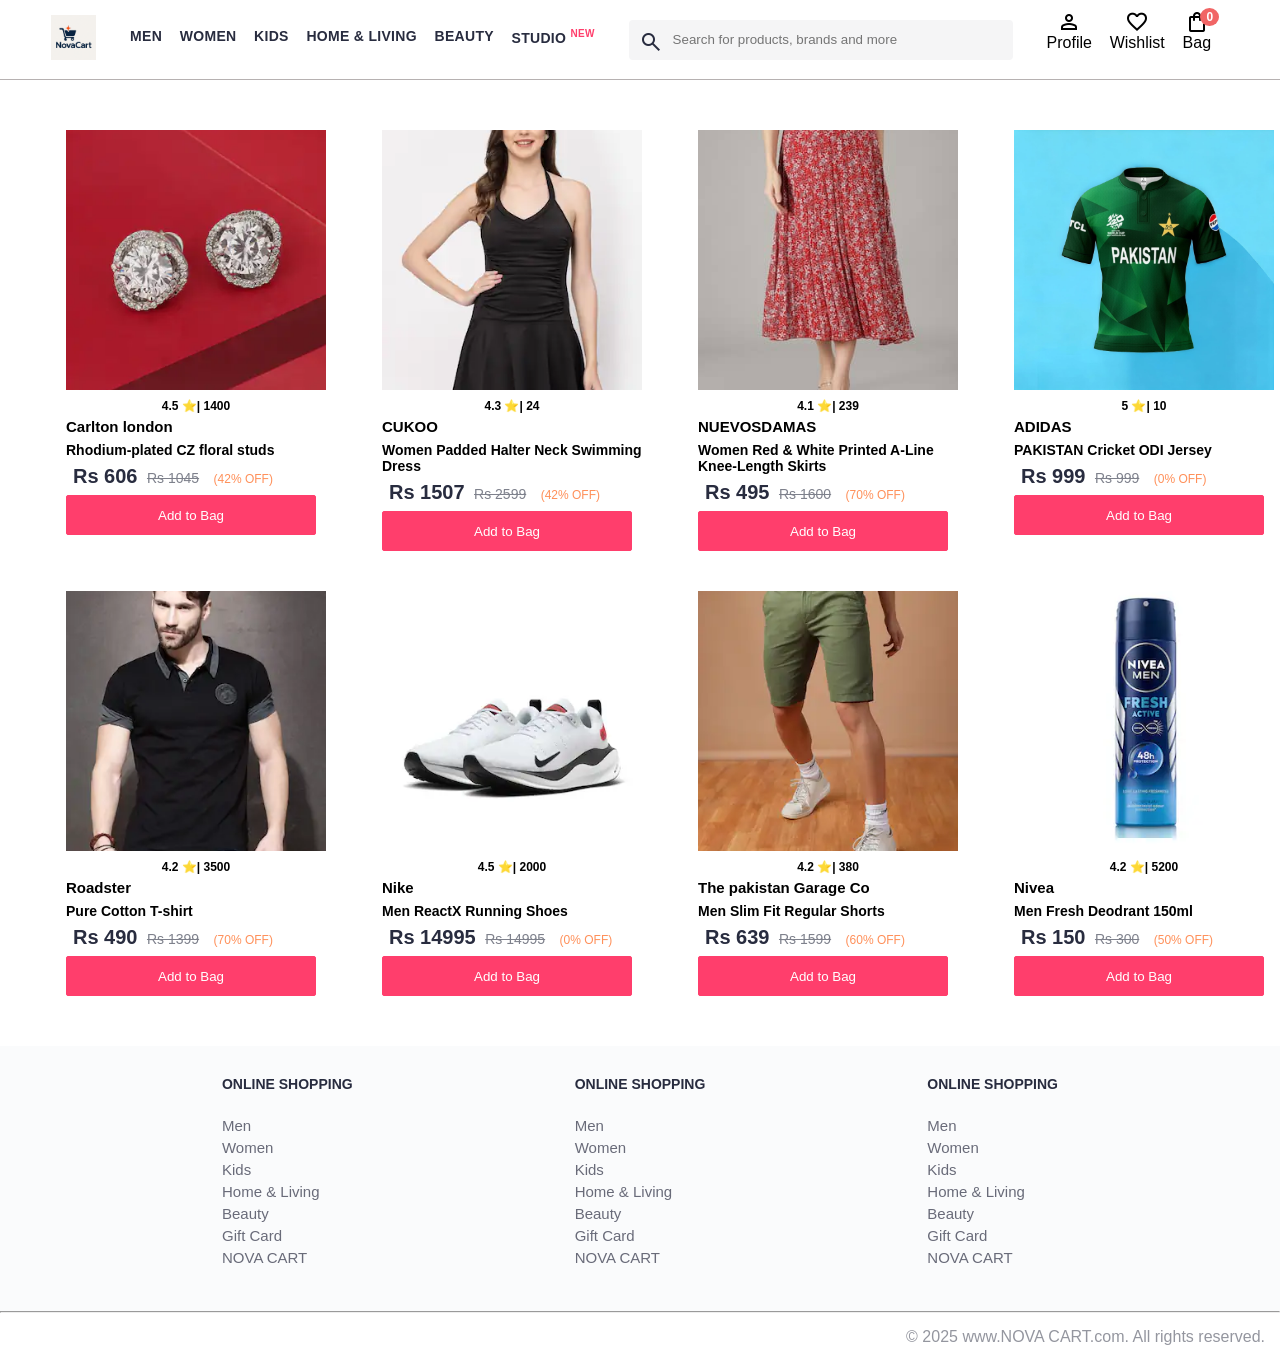
<file: index.html>
<!DOCTYPE html>
<html lang="en">
<head>
    <title>Nova-cart Shop </title>
    <link rel="stylesheet" href="page/script/css/index.css">
    <link rel="stylesheet" href="https://fonts.googleapis.com/css2?family=Material+Symbols+Outlined:opsz,wght,FILL,GRAD@20..48,100..700,0..1,-50..200" />
</head>
<body>
    <header>
        <div class="logo_container">
            <a href="#"><img class="myntra_home" src="page/images/web logo.png" alt="Myntra Home"></a>
        </div>
        <nav class="nav_bar">
            <a href="#">Men</a>
            <a href="#">Women</a>
            <a href="#">Kids</a>
            <a href="#">Home & Living</a>
            <a href="#">Beauty</a>
            <a href="#">Studio <sup>New</sup></a>
        </nav>
        <div class="search_bar">
            <span class="material-symbols-outlined search_icon">search</span>
            <input class="search_input" placeholder="Search for products, brands and more">
        </div>
        <div class="action_bar">
            <div class="action_container">
                <span class="material-symbols-outlined action_icon">person</span>
                <span class="action_name">Profile</span>
            </div>

            <div class="action_container">
                <span class="material-symbols-outlined action_icon">favorite</span>
                <span class="action_name">Wishlist</span>
            </div>

            <a class="action_container" href="page/script/bag.html">
                <span class="material-symbols-outlined action_icon">shopping_bag</span>
                <span class="action_name">Bag</span>
                <span class="bag_item_count">0</span>
            </a>
        </div>
    </header>
    <main>
        <div class="items_container">
        </div>
    </main>
    <footer>
        <div class="footer_container">
            <div class="footer_column">
                <h3>ONLINE SHOPPING</h3>

                <a href="#">Men</a>
                <a href="#">Women</a>
                <a href="#">Kids</a>
                <a href="#">Home & Living</a>
                <a href="#">Beauty</a>
                <a href="#">Gift Card</a>
                <a href="#">NOVA CART</a>
            </div>

            <div class="footer_column">
                <h3>ONLINE SHOPPING</h3>

                <a href="#">Men</a>
                <a href="#">Women</a>
                <a href="#">Kids</a>
                <a href="#">Home & Living</a>
                <a href="#">Beauty</a>
                <a href="#">Gift Card</a>
                <a href="#">NOVA CART</a>
            </div>

            <div class="footer_column">
                <h3>ONLINE SHOPPING</h3>

                <a href="#">Men</a>
                <a href="#">Women</a>
                <a href="#">Kids</a>
                <a href="#">Home & Living</a>
                <a href="#">Beauty</a>
                <a href="#">Gift Card</a>
                <a href="#">NOVA CART</a>
            </div>
        </div>
        <hr>

        <div class="copyright">
            © 2025 www.NOVA CART.com. All rights reserved.
        </div>
    </footer>

    <script src="page/script/index.js"></script>
    <script src="page/script/bag.js"></script>
</body>
</html>
</file>
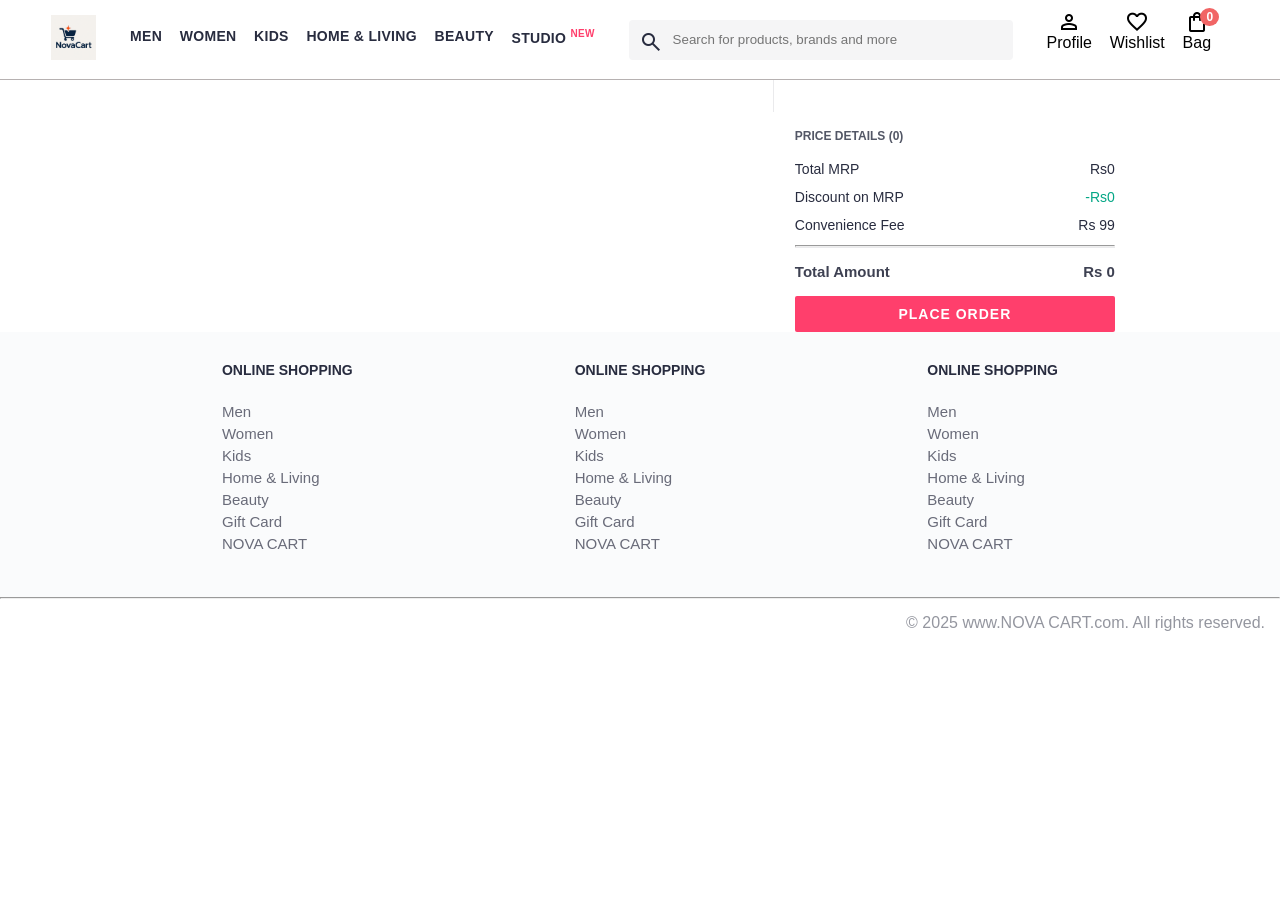
<file: page/script/bag.html>
<!DOCTYPE html>
<html lang="en">
<head>
    <title>Myntra Clone</title>
    <link rel="stylesheet" href="css/bag.css">
    <link rel="stylesheet" href="css/index.css">
    <link rel="stylesheet" href="https://fonts.googleapis.com/css2?family=Material+Symbols+Outlined:opsz,wght,FILL,GRAD@20..48,100..700,0..1,-50..200" />
</head>
<body>
    <header>
        <div class="logo_container">
            <a href="#"><img class="myntra_home" src="../images/web logo.png" alt="NOVA CART Home"></a>
        </div>
        <nav class="nav_bar">
            <a href="#">Men</a>
            <a href="#">Women</a>
            <a href="#">Kids</a>
            <a href="#">Home & Living</a>
            <a href="#">Beauty</a>
            <a href="#">Studio <sup>New</sup></a>
        </nav>
        <div class="search_bar">
            <span class="material-symbols-outlined search_icon">search</span>
            <input class="search_input" placeholder="Search for products, brands and more">
        </div>
        <div class="action_bar">
            <div class="action_container">
                <span class="material-symbols-outlined action_icon">person</span>
                <span class="action_name">Profile</span>
            </div>

            <div class="action_container">
                <span class="material-symbols-outlined action_icon">favorite</span>
                <span class="action_name">Wishlist</span>
            </div>

            <div class="action_container">
                <span class="material-symbols-outlined action_icon">shopping_bag</span>
                <span class="action_name">Bag</span>
                <span class="bag_item_count">0</span>
            </div>
        </div>
    </header>
    <main>
      <div class="bag-page">
        <div class="bag-items-container">


         </div>

        <div class="bag-summary">
          <div class="bag-details-container">
            <div class="price-header">PRICE DETAILS (2 Items) </div>
            <div class="price-item">
              <span class="price-item-tag">Total MRP</span>
              <span class="price-item-value">Rs1284</span>
            </div>
            <div class="price-item">
              <span class="price-item-tag">Discount on MRP</span>
              <span class="price-item-value priceDetail-base-discount">-Rs143</span>
            </div>
            <div class="price-item">
              <span class="price-item-tag">Convenience Fee</span>
              <span class="price-item-value">Rs 99</span>
            </div>
            <hr>
            <div class="price-footer">
              <span class="price-item-tag">Total Amount</span>
              <span class="price-item-value">Rs 1240</span>
            </div>
          </div>
          <button class="btn-place-order">
            <div class="css-xjhrni">PLACE ORDER</div>
          </button>
        </div>

      </div>
    </main>
    <footer>
        <div class="footer_container">
            <div class="footer_column">
                <h3>ONLINE SHOPPING</h3>

                <a href="#">Men</a>
                <a href="#">Women</a>
                <a href="#">Kids</a>
                <a href="#">Home & Living</a>
                <a href="#">Beauty</a>
                <a href="#">Gift Card</a>
                <a href="#">NOVA CART</a>
            </div>

            <div class="footer_column">
                <h3>ONLINE SHOPPING</h3>

                <a href="#">Men</a>
                <a href="#">Women</a>
                <a href="#">Kids</a>
                <a href="#">Home & Living</a>
                <a href="#">Beauty</a>
                <a href="#">Gift Card</a>
                <a href="#">NOVA CART</a>
            </div>

            <div class="footer_column">
                <h3>ONLINE SHOPPING</h3>

                <a href="#">Men</a>
                <a href="#">Women</a>
                <a href="#">Kids</a>
                <a href="#">Home & Living</a>
                <a href="#">Beauty</a>
                <a href="#">Gift Card</a>
                <a href="#">NOVA CART</a>
            </div>
        </div>
        <hr>

        <div class="copyright">
            © 2025 www.NOVA CART.com. All rights reserved.
        </div>
    </footer>
      
     <script src="index.js"></script>
     <script src="bag.js"></script>
</body>
</html>
</file>
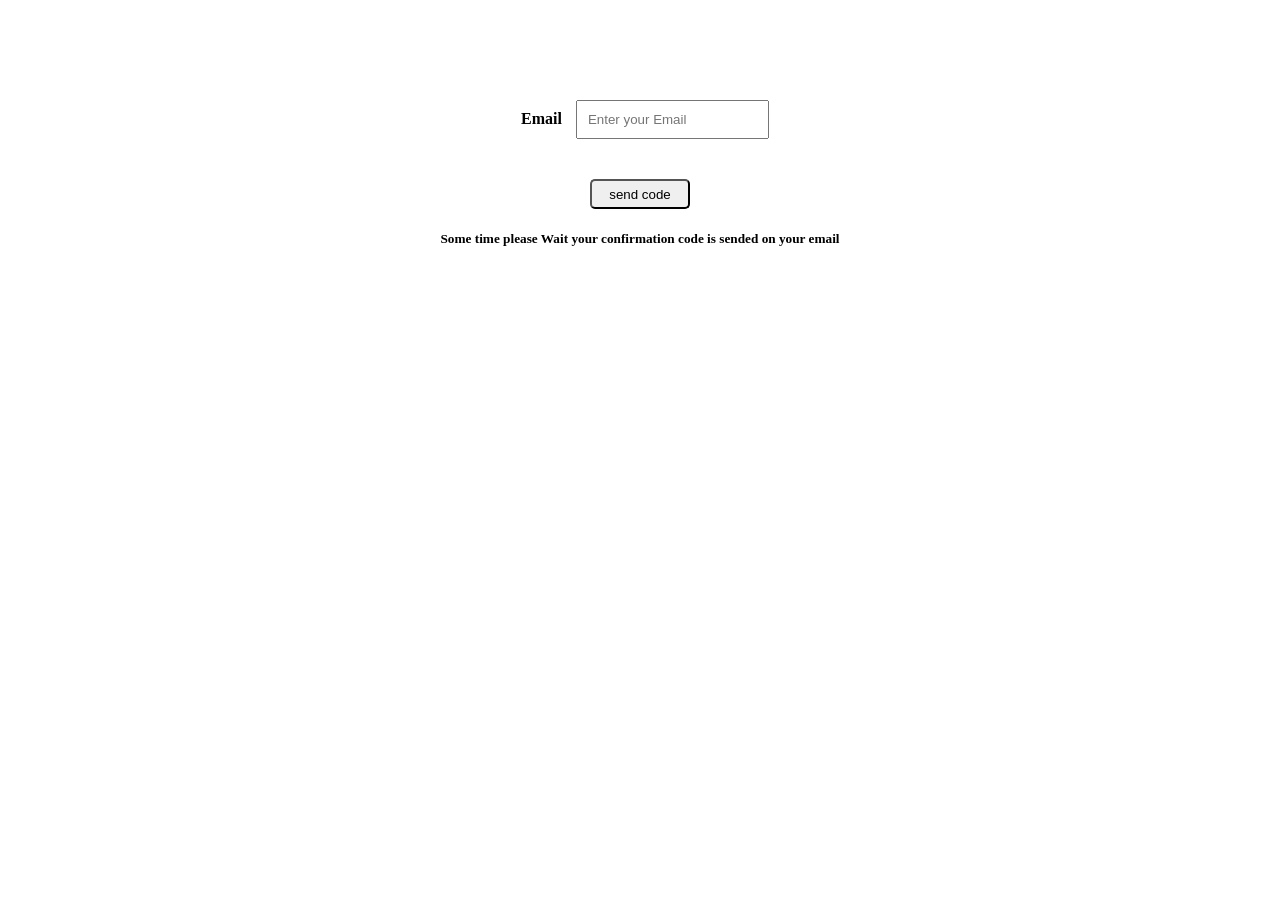
<file: page/script/forget password.html>
<!DOCTYPE html>
<html lang="en">
<head>
    
    <title>Login page</title>
</head>
<body>
    <div style="margin: auto; text-align: center; margin-top: 100px;">
        <label style="padding: 10px; font-size: 16px; font-weight: 700;" for="old-mail">Email</label>
        <input style="padding: 10px; margin-bottom: 20px  ;" type="email" name="email" id="old-mail" placeholder="Enter your Email" required>
        <br>
        <button style="margin-top: 20px; height: 30px; width: 100px;border-radius: 5px;">send code</button>

        <h5>Some time please Wait your confirmation code is sended on your email</h5>
            

    </div>

</body>
</html>
</file>
<file: page/script/css/index.css>
* {
    margin: 0;
    padding: 0;
    font-family: Assistant,-apple-system,BlinkMacSystemFont,Segoe UI,Roboto,Helvetica,Arial,sans-serif;
    box-sizing: border-box;
}
header {
    display: flex;
    background-color: #ffffff;
    height: 80px;
    justify-content: space-between;
    align-items: center;
    border-bottom: 1px solid #b6b1b1;
}
.myntra_home {
    height: 45px;
}
.logo_container {
    margin-left: 4%;
}
.action_bar {
    margin-right: 4%;
}
.nav_bar {
    display: flex;
    min-width: 500px;
    justify-content: space-evenly;
}
.nav_bar a {
    font-size: 14px;
    letter-spacing:.3px;
    color: #282c3f;
    font-weight: 700;
    text-transform: uppercase;
    text-decoration: none;
    padding: 28px 0;
    border-bottom: 5px solid #ffffff;
}
.nav_bar a:hover {
    border-bottom: 4px solid #f54e77;
}

.nav_bar a sup {
    color: #ff3f6c;
    font-size: 10px;
}

.search_bar {
    height: 40px;
    min-width: 200px;
    width: 30%;
    display: flex;
    align-items: center;
}
.search_icon {
    box-sizing: content-box;
    height: 20px;
    padding: 10px;

    background-color: #f5f5f6;
    color: #282c3f;
    font-weight: 300;
    border-radius: 4px 0 0 4px;
}
.search_input {
    color: #696e79;
    background-color: #f5f5f6;
    flex-grow: 1;
    height: 40px;
    border: 0;
    border-radius: 0 4px 4px 0;
}

.action_bar {
    display: flex;
    min-width: 200px;
    justify-content: space-evenly;
}

.action_container {
    display: flex;
    flex-direction: column;
    align-items: center;
}

/* Main section */
.banner_container {
    margin: 40px 0;
}
.banner_image {
    width: 100%;
}

.category_heading {
    text-transform: uppercase;
    color: #3e4152;
    letter-spacing: .15em;
    font-size: 1.8em;
    margin: 50px 0 10px 30px;
    max-height: 5em;
    font-weight: 700;
}

.category-items,.items_container {
    width: 100%;
    margin: 50px 10%;
    display: flex;
    flex-wrap: wrap;
    justify-content: space-evenly;
}

.sale_item {
    width: 250px;
}

.footer_container {
    padding: 30px 0px 40px 0px;
    background: #FAFBFC;
    display: flex;
    justify-content: space-evenly;
}

.footer_column {
    display: flex;
    flex-direction: column;
}

.footer_column h3 {
    color: #282c3f;
    font-size: 14px;
    margin-bottom: 25px;
}

.footer_column a {
    color: #696b79;
    font-size: 15px;
    text-decoration: none;
    padding-bottom: 5px;
}

.copyright {
    color: #94969f;
    text-align: end;
    padding: 15px;
}
.items_container{
   width: 100%;

    margin: 30px;

}

.item_container{
width: 260px;
    margin: 20px;

}
.product_image{
  width: 100%;
  height:260px;  
    object-fit: cover;
}
.rating{
 text-align: center;
    margin: 5px;
    font-size: 12px;
    font-weight: 700;
    -webkit-box-pack: center;
}
.company_name{
   font-size: 15px;
   font-weight: 700;
   margin-bottom: 7px; 
}
.item_name{
 font-size: 14px;
 font-weight: 600;
 margin-bottom: 7PX;
}
.price{
  gap: 2px;
   margin: 7px; 
   justify-content: center;
   color: #282c3f;
}
.current_price{
    font-size: 20px;
    font-weight: 700;
    color: #282c3f;
    margin-right: 5px;
}
.original_price{
  text-decoration: line-through;
  font-size: 14px;
    color: #7e818c;
    margin-right: 5px;

}
.discount{
    color: #ff905a;
    font-weight: 400;
    font-size: 12px;
    margin-left: 5px;
}
.btn_add_bag{

color: #fff;
background-color: #ff3e6c;
cursor: pointer;
width: fit-content;
width: 250px;
padding: 10px;
height: 40px;
border: 1px solid #ff3e6c;
border-radius: 2px;

}
.bag_item_count{
    background-color: #f16565;
    white-space: nowrap;
    text-align: center;
    line-height: 18px;
    padding: 0 6px;
    height: 18px;
    position: relative;
    border-radius: 50%;
    font-size: 12px;
    color: #fff;
    left: 13px;
    top: -44px;
    font-weight: 700;
    cursor: pointer; 
}
.action_container {
    text-decoration: none;
}
a.action_container:link {
    color:black;
}
</file>
<file: page/script/css/bag.css>
.bag-items-container {
  display: inline-block;
  width: 64%;
  padding-right: 20px;
  border-right: 1px solid #eaeaec;
  padding-top: 32px;
  color: #282c3f;
  font-size: 13px;
  line-height: 1.42857143;
}

.bag-page {
  width: 75%;
  margin-left: 12.5%;
}

.bag-summary {
  vertical-align: top;
  display: inline-block;
  width: 35%;
  padding: 24px 0 0 16px;
  color: #282c3f;
  font-size: 13px;
  line-height: 1.42857143;
}

.bag-details-container {
  margin-bottom: 16px;
}

.price-header {
  font-size: 12px;
  font-weight: 700;
  margin: 24px 0 16px;
  color: #535766;
}

.price-item {
  margin-bottom: 12px;
  line-height: 16px;
  font-size: 14px;
  color: #282c3f;
}

.price-item-value {
  float: right;
}

.priceDetail-base-discount {
  color: #03a685;
}

.price-footer {
  font-weight: 700;
  font-size: 15px;
  padding-top: 16px;
  border-top: 1px solid #eaeaec;
  color: #3e4152;
  line-height: 16px;
}

.btn-place-order {
  width: 100%;
  letter-spacing: 1px;
  font-size: 14px;
  font-weight: 600;
  border-radius: 2px;
  border-width: 0px;
  padding: 10px 16px;
  background-color: rgb(255, 63, 108);
  color: rgb(255, 255, 255);
  cursor: pointer;
}

.bag-item-container {
  margin-bottom: 8px;
  background: #fff;
  font-size: 14px;
  border: 1px solid #eaeaec;
  border-radius: 4px;
  position: relative;
  padding: 12px 12px 0;
}

.item-left-part {
  position: absolute;
  background: rgb(255, 242, 223);
  height: 148px;
  width: 111px;
}

.item-right-part {
  padding-left: 12px;
  position: relative;
  min-height: 148px;
  margin-left: 111px;
  margin-bottom: 12px;
}

.bag-item-img {
  width: 100%;
}

.return-period {
  display: inline-flex;
  font-size: 14px;
  padding-top: 8px;
}

.return-period-days {
  font-weight: 700;
  margin-right: 4px;
}

.delivery-details {
  margin-top: 5px;
  color: #282c3f;
  font-size: 12px;
  letter-spacing: -.1px;
  margin-bottom: 8px;
  line-height: 15px;
}

.delivery-details-days {
  color: #03a685;
}

.remove-from-cart {
  position: absolute;
  font-size: 25px;
  top: 10px;
  right: 18px;
  width: 14px;
  height: 14px;
  cursor: pointer;
}
</file>
